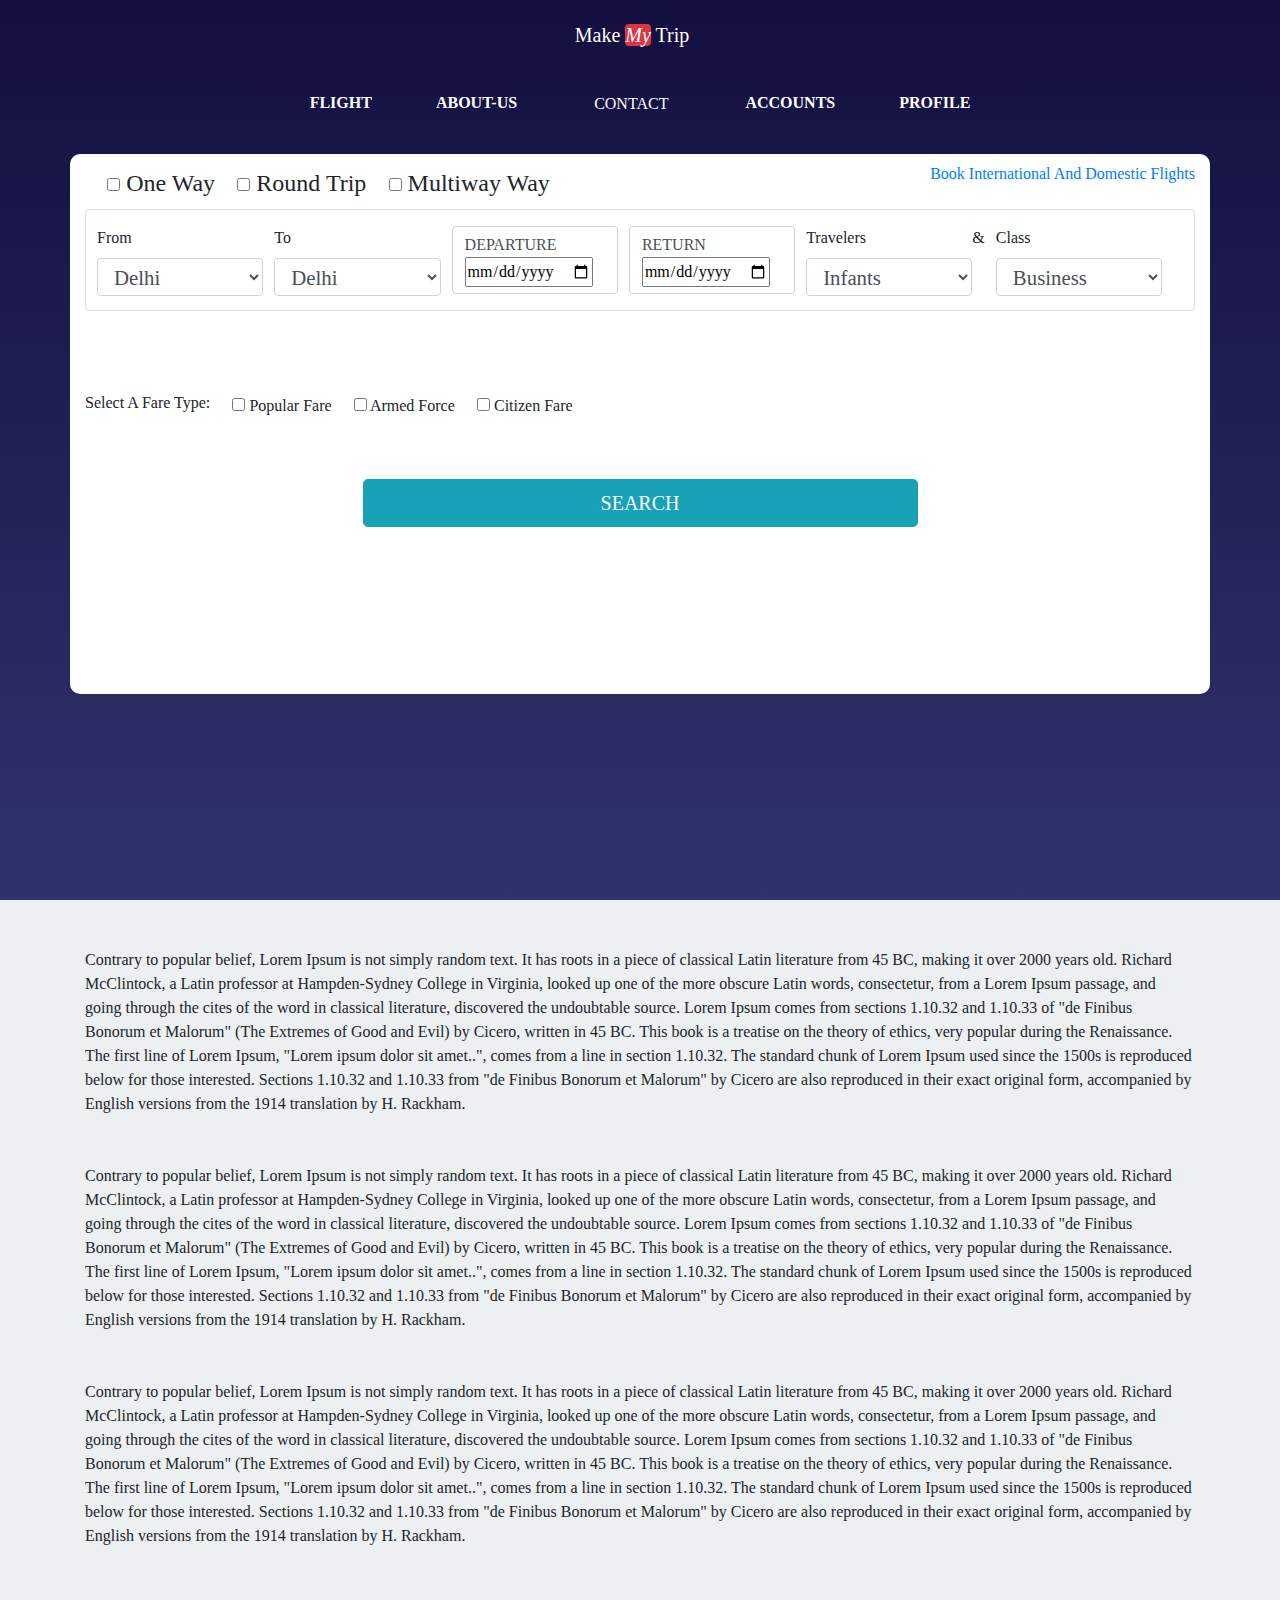
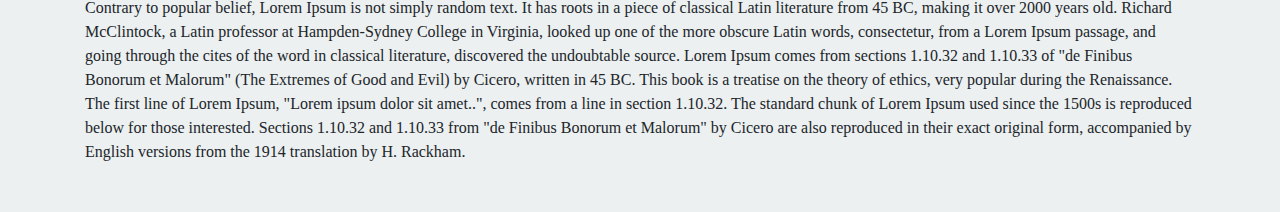
<file: index.html>
<!doctype html>
<html lang="en">

<head>
    <meta charset="utf-8">
    <meta name="viewport" content="width=device-width, initial-scale=1, shrink-to-fit=no">
    <link rel="stylesheet" href="https://cdn.jsdelivr.net/npm/bootstrap@4.0.0/dist/css/bootstrap.min.css">
    <link rel="stylesheet" href="https://cdnjs.cloudflare.com/ajax/libs/font-awesome/4.7.0/css/font-awesome.css">
    <link rel="stylesheet" href="style.css">
    <!-- jquery -->
    <script src="//cdnjs.cloudflare.com/ajax/libs/jquery/3.2.1/jquery.min.js"></script>

    <title>make my trip website</title>
</head>

<body>
    <div class="header">
        <nav id="navbar">
            <a href="index.html">
                <div class="logo navbar-brand">Make <span class="bg-danger font-italic rounded">My</span> Trip</div>
            </a>
            <ul id="menu">
                <li><a href="index.html">flight</a></li>
                <li><a href="about-us.html">about-us</a></li>
                <li><a href="#" class="btn" data-toggle="modal" data-target="#contact-us">contact</a></li>
                <li><a href="login.html">Accounts</a></li>
                <li><a href="profile.html">Profile</a></li>
            </ul>
        </nav>

        <!-- contact-us modal -->

        <div class="modal fade" id="contact-us" tabindex="-1" role="dialog" aria-labelledby="contactUsLabel"
            aria-hidden="true">
            <div class="modal-dialog" role="document">
                <div class="modal-content">
                    <div class="modal-header">
                        <h5 class="modal-title text-info">
                            For quick response send your inquiry through this form
                        </h5>
                        <button type="button" class="close" data-dismiss="modal" aria-label="Close">
                            <span aria-hidden="true">&times;</span>
                        </button>
                    </div>
                    <div class="modal-body text-capitalize">
                        <form>
                            <div class="form-group">
                                <label>Name</label>
                                <input type="text" class="form-control" placeholder="Enter your full name">
                            </div>
                            <div class="form-group">
                                <label>country</label>
                                <select class="form-control">
                                    <option value="">Bangladesh</option>
                                    <option value="">India</option>
                                    <option value="">pakistan</option>
                                </select>
                            </div>
                            <div class="form-group">
                                <label>phone</label>
                                <input type="text" class="form-control" placeholder="Enter your phone number">
                            </div>
                            <div class="form-group">
                                <label for="message-text">Message:</label>
                                <textarea class="form-control"></textarea>
                            </div>
                        </form>
                    </div>
                    <div class="modal-footer">
                        <button type="button" class="btn btn-danger" data-dismiss="modal"><i
                                class="fa fa-times"></i></button>
                        <button type="button" class="btn btn-success"><i class="fa fa-paper-plane"></i></button>
                    </div>
                </div>
            </div>
        </div>

        <form action="index-2.html">
            <div class="flight">
                <div class="container">
                    <!-- first part -->
                    <div class="way">
                        <div class="one-way">
                            <label for="c2">
                                <input type="checkbox">
                                One way
                            </label>
                        </div>
                        <div class="one-way">
                            <label for="c2">
                                <input type="checkbox">
                                round trip
                            </label>
                        </div>
                        <div class="one-way">
                            <label for="c3">
                                <input type="checkbox">
                                multiway way
                            </label>
                        </div>
                        <div class="ml-auto mt-2">
                            <a href="#">
                                <p>Book International and Domestic Flights</p>
                            </a>
                        </div>
                    </div>
                    <!-- second part -->
                    <div class="container-fluid border rounded">
                        <div class="row text-capitalize">
                            <div class="column mt-3 mb-2">
                                <label for="">From </label>
                                <select name="" id="" class="form-control text-capitalize"
                                    style="font-size:1.3rem;z-index: 1000;">
                                    <option value="">Delhi</option>
                                    <option value="">Delhi</option>
                                </select>
                            </div>
                            <div class="column mt-3 mb-2">
                                <label for="">to</label>
                                <select name="" id="" class="form-control text-capitalize" style="font-size:1.3rem;">
                                    <option value="">Delhi</option>
                                    <option value="">Delhi</option>
                                </select>
                            </div>
                            <div class="column mt-3 mb-2">
                                <label for="" class="form-control">DEPARTURE
                                    <input type="date">
                                </label>
                            </div>
                            <div class="column mt-3 mb-2">
                                <label for="" class="form-control"> RETURN <br>
                                    <input type="date">
                                </label>
                            </div>
                            <div class="column mt-3 mb-2 text-cEnter">
                                <label for="">Travelers</label>
                                <select name="" id="" class="form-control text-capitalize" style="font-size:1.3rem;">
                                    <option value="">infants</option>
                                    <option value="">child</option>
                                    <option value="">adult</option>
                                </select>
                            </div>
                            <div class="mt-3">
                                &
                            </div>
                            <div class="column mt-3 mb-2 text-cEnter">
                                <label for="">Class</label>
                                <select name="" id="" class="form-control text-capitalize" style="font-size:1.3rem;">
                                    <option value="">business</option>
                                    <option value="">economy</option>
                                </select>
                            </div>
                        </div>
                    </div>
                    <!-- part 3 -->
                    <br><br><br>
                    <div class="fare">
                        <p class="mt-2">Select A Fare Type:</p>
                        <div class="fare-type">
                            <label for="f2">
                                <input type="checkbox">
                                popular fare
                            </label>
                        </div>
                        <div class="fare-type">
                            <label for="f2">
                                <input type="checkbox">
                                armed force
                            </label>
                        </div>
                        <div class="fare-type">
                            <label for="f3">
                                <input type="checkbox">
                                citizen fare
                            </label>
                        </div>
                    </div>
                    <div class="d-flex justify-content-center mt-5">
                        <button type="submit" class="btn btn-info w-50 text-uppercase btn-lg">Search</button>
                    </div>
                </div>
            </div>
        </form>
    </div>

    <div class="container">
        <br><br>
        <article>
            Contrary to popular belief, Lorem Ipsum is not simply random text. It has roots in a piece of classical
            Latin
            literature from 45 BC, making it over 2000 years old. Richard McClintock, a Latin professor at
            Hampden-Sydney
            College in Virginia, looked up one of the more obscure Latin words, consectetur, from a Lorem Ipsum passage,
            and
            going through the cites of the word in classical literature, discovered the undoubtable source. Lorem Ipsum
            comes from sections 1.10.32 and 1.10.33 of "de Finibus Bonorum et Malorum" (The Extremes of Good and Evil)
            by
            Cicero, written in 45 BC. This book is a treatise on the theory of ethics, very popular during the
            Renaissance.
            The first line of Lorem Ipsum, "Lorem ipsum dolor sit amet..", comes from a line in section 1.10.32.

            The standard chunk of Lorem Ipsum used since the 1500s is reproduced below for those interested. Sections
            1.10.32 and 1.10.33 from "de Finibus Bonorum et Malorum" by Cicero are also reproduced in their exact
            original
            form, accompanied by English versions from the 1914 translation by H. Rackham.
        </article>
        <br><br>
        <article>
            Contrary to popular belief, Lorem Ipsum is not simply random text. It has roots in a piece of classical
            Latin
            literature from 45 BC, making it over 2000 years old. Richard McClintock, a Latin professor at
            Hampden-Sydney
            College in Virginia, looked up one of the more obscure Latin words, consectetur, from a Lorem Ipsum passage,
            and
            going through the cites of the word in classical literature, discovered the undoubtable source. Lorem Ipsum
            comes from sections 1.10.32 and 1.10.33 of "de Finibus Bonorum et Malorum" (The Extremes of Good and Evil)
            by
            Cicero, written in 45 BC. This book is a treatise on the theory of ethics, very popular during the
            Renaissance.
            The first line of Lorem Ipsum, "Lorem ipsum dolor sit amet..", comes from a line in section 1.10.32.

            The standard chunk of Lorem Ipsum used since the 1500s is reproduced below for those interested. Sections
            1.10.32 and 1.10.33 from "de Finibus Bonorum et Malorum" by Cicero are also reproduced in their exact
            original
            form, accompanied by English versions from the 1914 translation by H. Rackham.
        </article>
        <br><br>
        <article>
            Contrary to popular belief, Lorem Ipsum is not simply random text. It has roots in a piece of classical
            Latin
            literature from 45 BC, making it over 2000 years old. Richard McClintock, a Latin professor at
            Hampden-Sydney
            College in Virginia, looked up one of the more obscure Latin words, consectetur, from a Lorem Ipsum passage,
            and
            going through the cites of the word in classical literature, discovered the undoubtable source. Lorem Ipsum
            comes from sections 1.10.32 and 1.10.33 of "de Finibus Bonorum et Malorum" (The Extremes of Good and Evil)
            by
            Cicero, written in 45 BC. This book is a treatise on the theory of ethics, very popular during the
            Renaissance.
            The first line of Lorem Ipsum, "Lorem ipsum dolor sit amet..", comes from a line in section 1.10.32.

            The standard chunk of Lorem Ipsum used since the 1500s is reproduced below for those interested. Sections
            1.10.32 and 1.10.33 from "de Finibus Bonorum et Malorum" by Cicero are also reproduced in their exact
            original
            form, accompanied by English versions from the 1914 translation by H. Rackham.
        </article>
        <br><br>
        <article>
            Contrary to popular belief, Lorem Ipsum is not simply random text. It has roots in a piece of classical
            Latin
            literature from 45 BC, making it over 2000 years old. Richard McClintock, a Latin professor at
            Hampden-Sydney
            College in Virginia, looked up one of the more obscure Latin words, consectetur, from a Lorem Ipsum passage,
            and
            going through the cites of the word in classical literature, discovered the undoubtable source. Lorem Ipsum
            comes from sections 1.10.32 and 1.10.33 of "de Finibus Bonorum et Malorum" (The Extremes of Good and Evil)
            by
            Cicero, written in 45 BC. This book is a treatise on the theory of ethics, very popular during the
            Renaissance.
            The first line of Lorem Ipsum, "Lorem ipsum dolor sit amet..", comes from a line in section 1.10.32.

            The standard chunk of Lorem Ipsum used since the 1500s is reproduced below for those interested. Sections
            1.10.32 and 1.10.33 from "de Finibus Bonorum et Malorum" by Cicero are also reproduced in their exact
            original
            form, accompanied by English versions from the 1914 translation by H. Rackham.
        </article>
        <br><br>
    </div>


    <script src="main.js"></script>
    <!-- Optional JavaScript -->
    <!-- jQuery first, then Popper.js, then Bootstrap JS -->
    <script src="https://code.jquery.com/jquery-3.2.1.slim.min.js"
        integrity="sha384-KJ3o2DKtIkvYIK3UENzmM7KCkRr/rE9/Qpg6aAZGJwFDMVNA/GpGFF93hXpG5KkN"
        crossorigin="anonymous"></script>
    <script src="https://cdn.jsdelivr.net/npm/popper.js@1.12.9/dist/umd/popper.min.js"
        integrity="sha384-ApNbgh9B+Y1QKtv3Rn7W3mgPxhU9K/ScQsAP7hUibX39j7fakFPskvXusvfa0b4Q"
        crossorigin="anonymous"></script>
    <script src="https://cdn.jsdelivr.net/npm/bootstrap@4.0.0/dist/js/bootstrap.min.js"
        integrity="sha384-JZR6Spejh4U02d8jOt6vLEHfe/JQGiRRSQQxSfFWpi1MquVdAyjUar5+76PVCmYl"
        crossorigin="anonymous"></script>
</body>

</html>
</file>
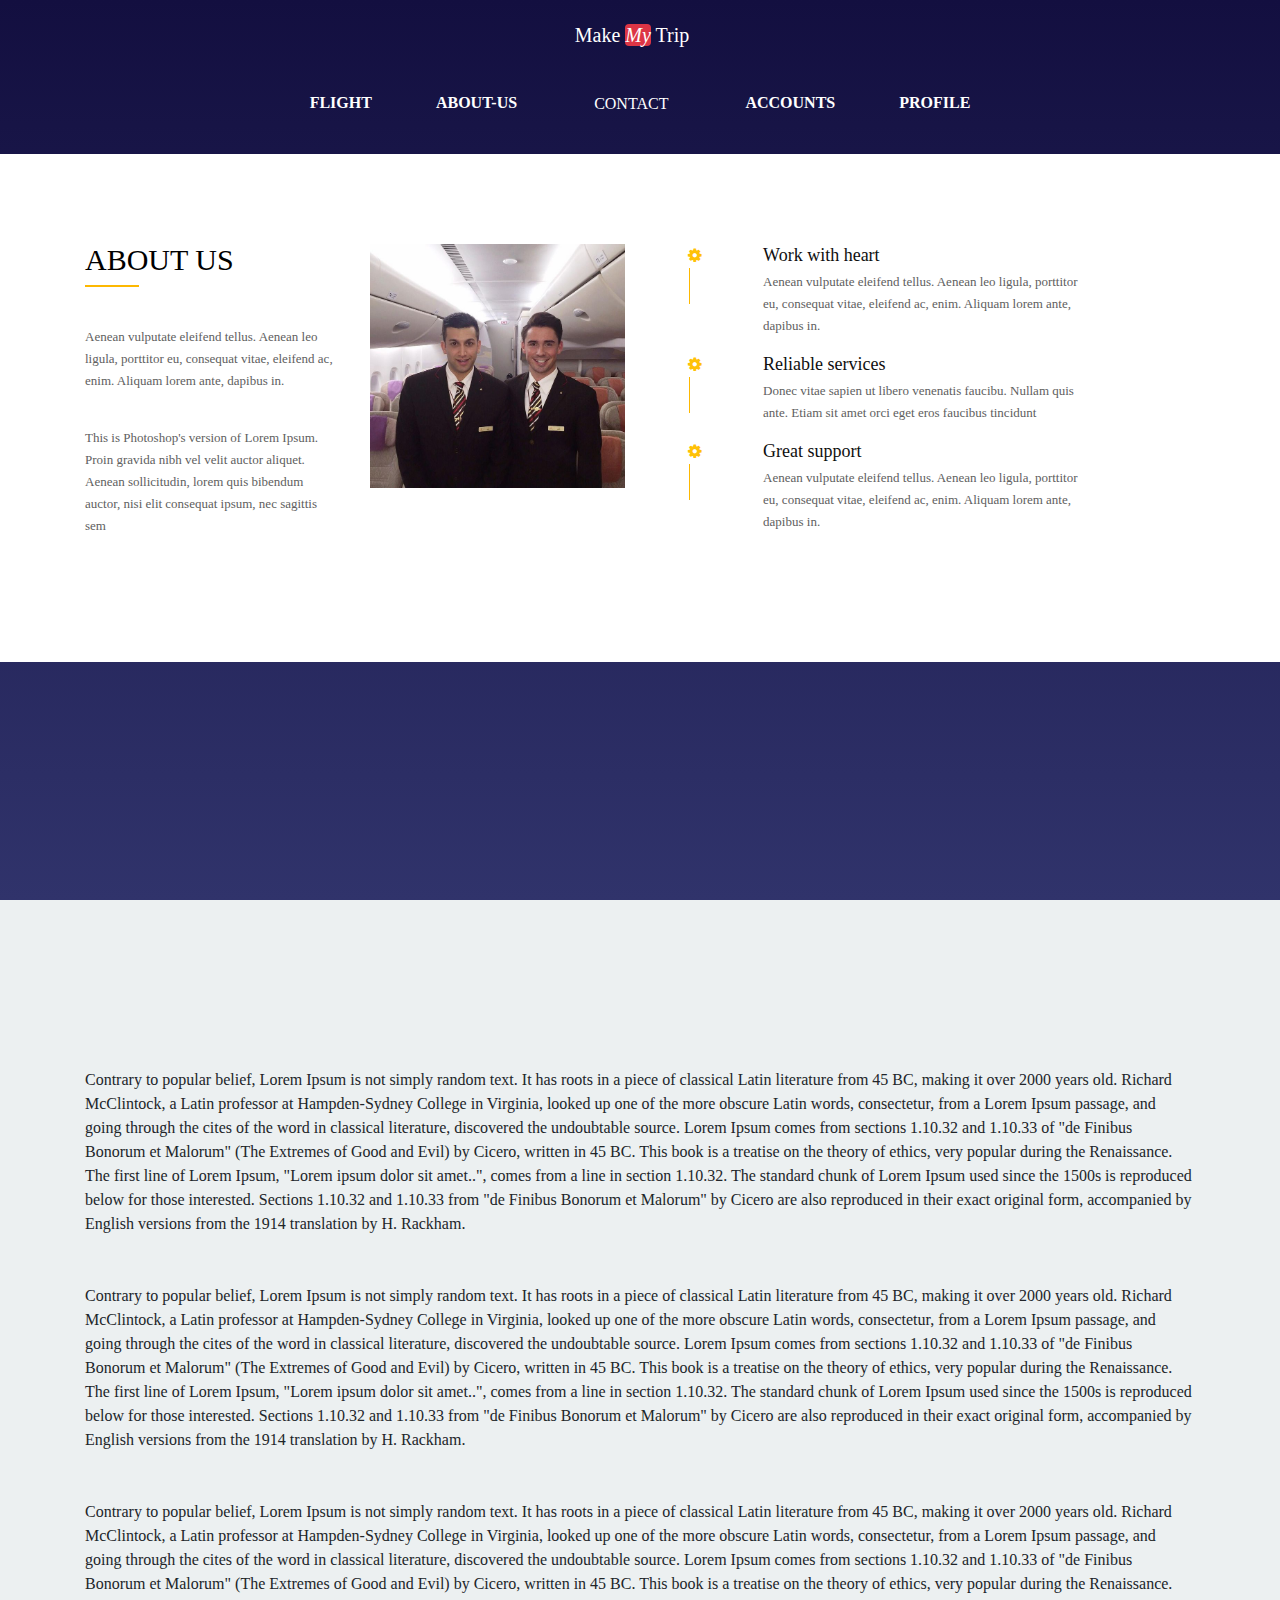
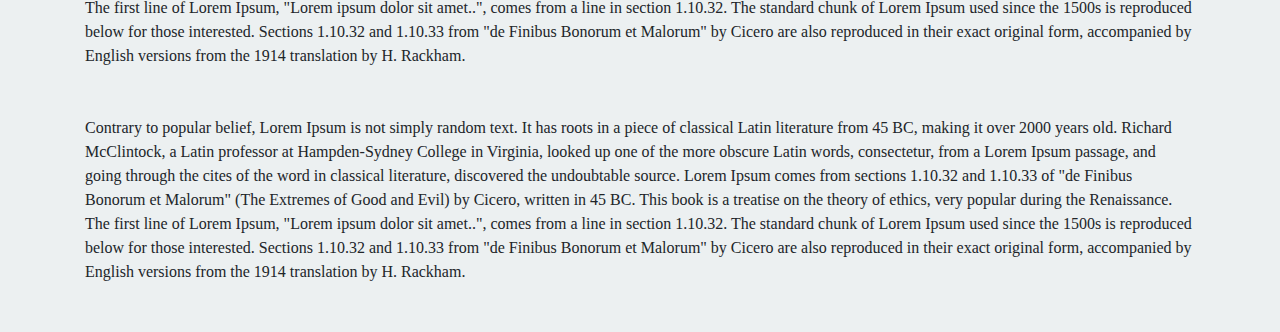
<file: about-us.html>
<!doctype html>
<html lang="en">

<head>
    <meta charset="utf-8">
    <meta name="viewport" content="width=device-width, initial-scale=1, shrink-to-fit=no">
    <link rel="stylesheet" href="https://cdn.jsdelivr.net/npm/bootstrap@4.0.0/dist/css/bootstrap.min.css">
    <link rel="stylesheet" href="https://cdnjs.cloudflare.com/ajax/libs/font-awesome/4.7.0/css/font-awesome.css">
    <link rel="stylesheet" href="style.css">
    <!-- jquery -->
    <script src="//cdnjs.cloudflare.com/ajax/libs/jquery/3.2.1/jquery.min.js"></script>
    <title>make my trip website</title>
</head>

<body>
    <div class="header">
        <nav id="navbar">
            <a href="index.html">
                <div class="logo navbar-brand">Make <span class="bg-danger font-italic rounded">My</span> Trip</div>
            </a>
            <ul id="menu">
                <li><a href="#">flight</a></li>
                <li><a href="about-us.html">about-us</a></li>
                <li><a href="#" class="btn" data-toggle="modal" data-target="#contact-us">contact</a></li>
                <li><a href="login.html">Accounts</a></li>
                <li><a href="profile.html">Profile</a></li>
            </ul>
        </nav>

        <div class="aboutus-section bg-white">
            <div class="container">
                <div class="row">
                    <div class="col-md-3 col-sm-6 col-xs-12">
                        <div class="aboutus">
                            <h2 class="aboutus-title">About Us</h2>
                            <p class="aboutus-text">Aenean vulputate eleifend tellus. Aenean leo ligula, porttitor eu,
                                consequat vitae, eleifend ac, enim. Aliquam lorem ante, dapibus in.</p>
                            <p class="aboutus-text">This is Photoshop's version of Lorem Ipsum. Proin gravida nibh vel
                                velit auctor aliquet. Aenean sollicitudin, lorem quis bibendum auctor, nisi elit
                                consequat ipsum, nec sagittis sem</p>
                        </div>
                    </div>
                    <div class="col-md-3 col-sm-6 col-xs-12">
                        <div class="aboutus-banner">
                            <img src="/images/about.jpg" class="img-fluid">
                        </div>
                    </div>
                    <div class="col-md-5 col-sm-6 col-xs-12">
                        <div class="feature">
                            <div class="feature-box">
                                <div class="clearfix">
                                    <div class="iconset text-center text-warning">
                                        <i class="fa fa-cog"></i>
                                    </div>
                                    <div class="feature-content">
                                        <h4>Work with heart</h4>
                                        <p>Aenean vulputate eleifend tellus. Aenean leo ligula, porttitor eu, consequat
                                            vitae, eleifend ac, enim. Aliquam lorem ante, dapibus in.</p>
                                    </div>
                                </div>
                            </div>
                            <div class="feature-box">
                                <div class="clearfix">
                                    <div class="iconset text-center text-warning">
                                        <i class="fa fa-cog"></i>
                                    </div>
                                    <div class="feature-content">
                                        <h4>Reliable services</h4>
                                        <p>Donec vitae sapien ut libero venenatis faucibu. Nullam quis ante. Etiam sit
                                            amet orci eget eros faucibus tincidunt</p>
                                    </div>
                                </div>
                            </div>
                            <div class="feature-box">
                                <div class="clearfix">
                                    <div class="iconset text-center text-warning">
                                        <i class="fa fa-cog"></i>
                                    </div>
                                    <div class="feature-content">
                                        <h4>Great support</h4>
                                        <p>Aenean vulputate eleifend tellus. Aenean leo ligula, porttitor eu, consequat
                                            vitae, eleifend ac, enim. Aliquam lorem ante, dapibus in.</p>
                                    </div>
                                </div>
                            </div>
                        </div>
                    </div>
                </div>
            </div>
        </div>
    </div>



    <br><br><br><br><br>
    <div class="container">
        <br><br>
        <article>
            Contrary to popular belief, Lorem Ipsum is not simply random text. It has roots in a piece of classical
            Latin
            literature from 45 BC, making it over 2000 years old. Richard McClintock, a Latin professor at
            Hampden-Sydney
            College in Virginia, looked up one of the more obscure Latin words, consectetur, from a Lorem Ipsum passage,
            and
            going through the cites of the word in classical literature, discovered the undoubtable source. Lorem Ipsum
            comes from sections 1.10.32 and 1.10.33 of "de Finibus Bonorum et Malorum" (The Extremes of Good and Evil)
            by
            Cicero, written in 45 BC. This book is a treatise on the theory of ethics, very popular during the
            Renaissance.
            The first line of Lorem Ipsum, "Lorem ipsum dolor sit amet..", comes from a line in section 1.10.32.

            The standard chunk of Lorem Ipsum used since the 1500s is reproduced below for those interested. Sections
            1.10.32 and 1.10.33 from "de Finibus Bonorum et Malorum" by Cicero are also reproduced in their exact
            original
            form, accompanied by English versions from the 1914 translation by H. Rackham.
        </article>
        <br><br>
        <article>
            Contrary to popular belief, Lorem Ipsum is not simply random text. It has roots in a piece of classical
            Latin
            literature from 45 BC, making it over 2000 years old. Richard McClintock, a Latin professor at
            Hampden-Sydney
            College in Virginia, looked up one of the more obscure Latin words, consectetur, from a Lorem Ipsum passage,
            and
            going through the cites of the word in classical literature, discovered the undoubtable source. Lorem Ipsum
            comes from sections 1.10.32 and 1.10.33 of "de Finibus Bonorum et Malorum" (The Extremes of Good and Evil)
            by
            Cicero, written in 45 BC. This book is a treatise on the theory of ethics, very popular during the
            Renaissance.
            The first line of Lorem Ipsum, "Lorem ipsum dolor sit amet..", comes from a line in section 1.10.32.

            The standard chunk of Lorem Ipsum used since the 1500s is reproduced below for those interested. Sections
            1.10.32 and 1.10.33 from "de Finibus Bonorum et Malorum" by Cicero are also reproduced in their exact
            original
            form, accompanied by English versions from the 1914 translation by H. Rackham.
        </article>
        <br><br>
        <article>
            Contrary to popular belief, Lorem Ipsum is not simply random text. It has roots in a piece of classical
            Latin
            literature from 45 BC, making it over 2000 years old. Richard McClintock, a Latin professor at
            Hampden-Sydney
            College in Virginia, looked up one of the more obscure Latin words, consectetur, from a Lorem Ipsum passage,
            and
            going through the cites of the word in classical literature, discovered the undoubtable source. Lorem Ipsum
            comes from sections 1.10.32 and 1.10.33 of "de Finibus Bonorum et Malorum" (The Extremes of Good and Evil)
            by
            Cicero, written in 45 BC. This book is a treatise on the theory of ethics, very popular during the
            Renaissance.
            The first line of Lorem Ipsum, "Lorem ipsum dolor sit amet..", comes from a line in section 1.10.32.

            The standard chunk of Lorem Ipsum used since the 1500s is reproduced below for those interested. Sections
            1.10.32 and 1.10.33 from "de Finibus Bonorum et Malorum" by Cicero are also reproduced in their exact
            original
            form, accompanied by English versions from the 1914 translation by H. Rackham.
        </article>
        <br><br>
        <article>
            Contrary to popular belief, Lorem Ipsum is not simply random text. It has roots in a piece of classical
            Latin
            literature from 45 BC, making it over 2000 years old. Richard McClintock, a Latin professor at
            Hampden-Sydney
            College in Virginia, looked up one of the more obscure Latin words, consectetur, from a Lorem Ipsum passage,
            and
            going through the cites of the word in classical literature, discovered the undoubtable source. Lorem Ipsum
            comes from sections 1.10.32 and 1.10.33 of "de Finibus Bonorum et Malorum" (The Extremes of Good and Evil)
            by
            Cicero, written in 45 BC. This book is a treatise on the theory of ethics, very popular during the
            Renaissance.
            The first line of Lorem Ipsum, "Lorem ipsum dolor sit amet..", comes from a line in section 1.10.32.

            The standard chunk of Lorem Ipsum used since the 1500s is reproduced below for those interested. Sections
            1.10.32 and 1.10.33 from "de Finibus Bonorum et Malorum" by Cicero are also reproduced in their exact
            original
            form, accompanied by English versions from the 1914 translation by H. Rackham.
        </article>
        <br><br>

        <script src="main.js"></script>
        <!-- Optional JavaScript -->
        <!-- jQuery first, then Popper.js, then Bootstrap JS -->
        <script src="https://code.jquery.com/jquery-3.2.1.slim.min.js"
            integrity="sha384-KJ3o2DKtIkvYIK3UENzmM7KCkRr/rE9/Qpg6aAZGJwFDMVNA/GpGFF93hXpG5KkN"
            crossorigin="anonymous"></script>
        <script src="https://cdn.jsdelivr.net/npm/popper.js@1.12.9/dist/umd/popper.min.js"
            integrity="sha384-ApNbgh9B+Y1QKtv3Rn7W3mgPxhU9K/ScQsAP7hUibX39j7fakFPskvXusvfa0b4Q"
            crossorigin="anonymous"></script>
        <script src="https://cdn.jsdelivr.net/npm/bootstrap@4.0.0/dist/js/bootstrap.min.js"
            integrity="sha384-JZR6Spejh4U02d8jOt6vLEHfe/JQGiRRSQQxSfFWpi1MquVdAyjUar5+76PVCmYl"
            crossorigin="anonymous"></script>
</body>

</html>
</file>
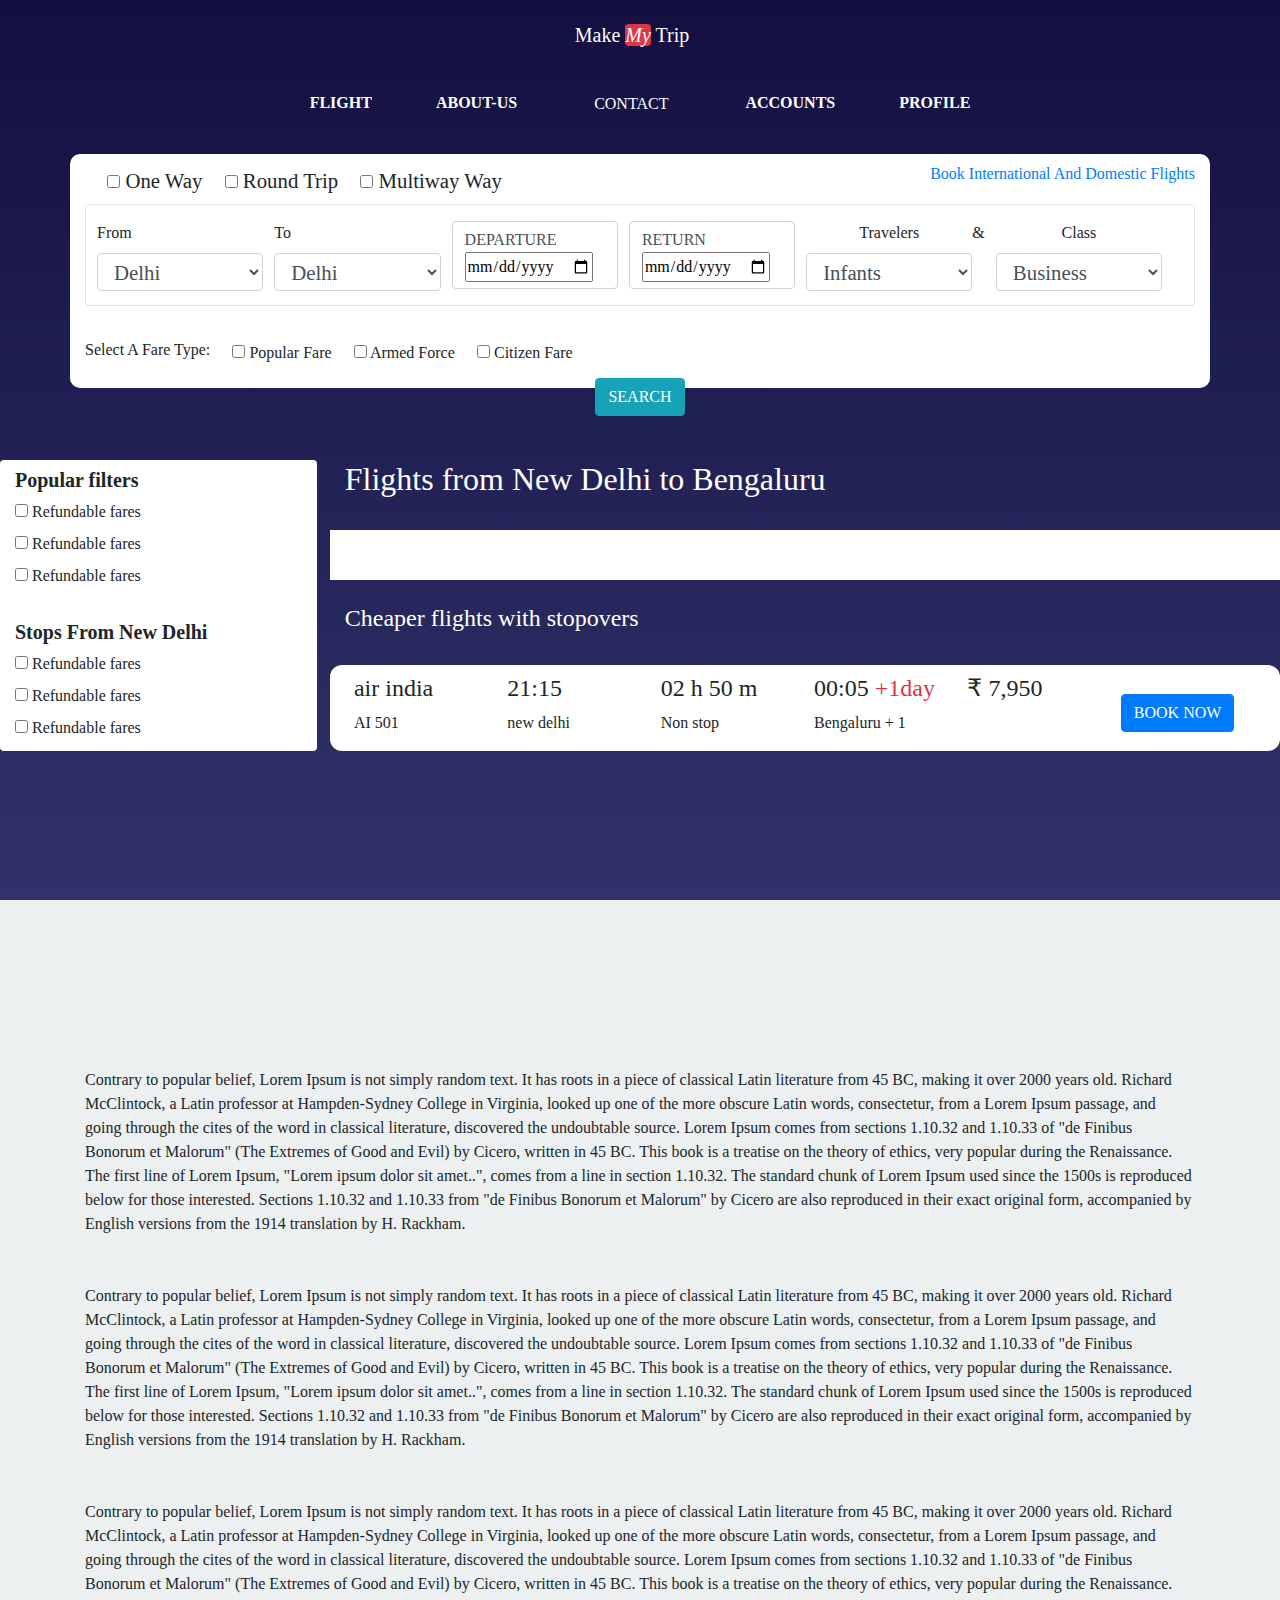
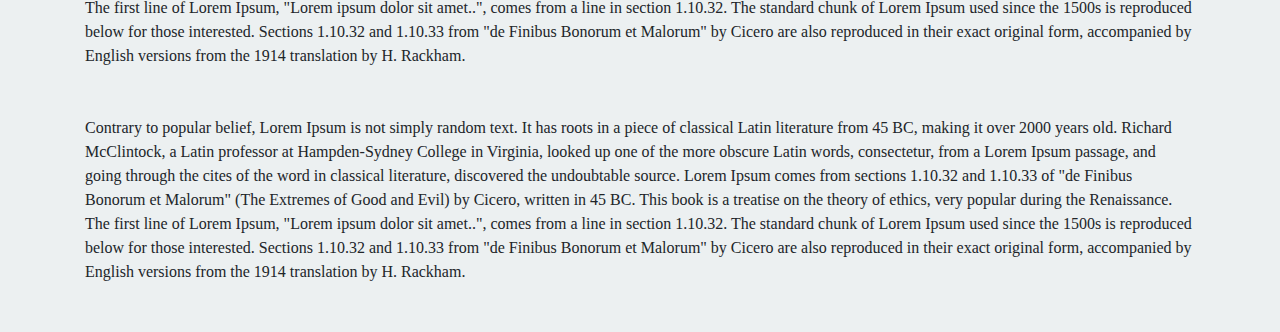
<file: index-2.html>
<!doctype html>
<html lang="en">

<head>
    <meta charset="utf-8">
    <meta name="viewport" content="width=device-width, initial-scale=1, shrink-to-fit=no">
    <link rel="stylesheet" href="https://cdn.jsdelivr.net/npm/bootstrap@4.0.0/dist/css/bootstrap.min.css">
    <link rel="stylesheet" href="https://cdnjs.cloudflare.com/ajax/libs/font-awesome/4.7.0/css/font-awesome.css">
    <link rel="stylesheet" href="style.css">
    <script src="//cdnjs.cloudflare.com/ajax/libs/jquery/3.2.1/jquery.min.js"></script>
    <title>make my trip website</title>
</head>

<body>
    <div class="header">
        <nav id="navbar">
            <a href="index.html">
                <div class="logo navbar-brand">Make <span class="bg-danger font-italic rounded">My</span> Trip</div>
            </a>

            <ul id="menu">
                <li><a href="index.html">flight</a></li>
                <li><a href="about-us.html">about-us</a></li>
                <li><a href="#" class="btn" data-toggle="modal" data-target="#contact-us">contact</a></li>
                <li><a href="login.html">Accounts</a></li>
                <li><a href="profile.html">Profile</a></li>
            </ul>
        </nav>
        <div class="flight-2">
            <div class="container">
                <!-- first part -->
                <div class="way">
                    <div class="one-way">
                        <label for="c2">
                            <input type="checkbox">
                            One way
                        </label>
                    </div>
                    <div class="one-way">
                        <label for="c2">
                            <input type="checkbox">
                            round trip
                        </label>
                    </div>
                    <div class="one-way">
                        <label for="c3">
                            <input type="checkbox">
                            multiway way
                        </label>
                    </div>
                    <div class="ml-auto mt-2">
                        <a href="#">
                            <p>Book International and Domestic Flights</p>
                        </a>
                    </div>
                </div>
                <!-- second part -->
                <div class="container-fluid border rounded">
                    <div class="row text-capitalize">
                        <div class="column mt-3 mb-2">
                            <label for="">From </label>
                            <select name="" id="" class="form-control text-capitalize"
                                style="font-size:1.3rem;z-index: 1000;">
                                <option value="">Delhi</option>
                                <option value="">Delhi</option>
                            </select>
                        </div>
                        <div class="column mt-3 mb-2">
                            <label for="">to</label>
                            <select name="" id="" class="form-control text-capitalize" style="font-size:1.3rem;">
                                <option value="">Delhi</option>
                                <option value="">Delhi</option>
                            </select>
                        </div>
                        <div class="column mt-3 mb-2">
                            <label for="" class="form-control">DEPARTURE
                                <input type="date">
                            </label>
                        </div>
                        <div class="column mt-3 mb-2">
                            <label for="" class="form-control"> RETURN <br>
                                <input type="date">
                            </label>
                        </div>
                        <div class="column mt-3 mb-2 text-center">
                            <label for="">Travelers</label>
                            <select name="" id="" class="form-control text-capitalize" style="font-size:1.3rem;">
                                <option value="">infants</option>
                                <option value="">child</option>
                                <option value="">adult</option>
                            </select>
                        </div>
                        <div class="mt-3">
                            &
                        </div>
                        <div class="column mt-3 mb-2 text-center">
                            <label for="">Class</label>
                            <select name="" id="" class="form-control text-capitalize" style="font-size:1.3rem;">
                                <option value="">business</option>
                                <option value="">economy</option>
                            </select>
                        </div>
                    </div>
                </div>
                <!-- part 3 -->
                <br>
                <div class="fare">
                    <p class="mt-2">Select A Fare Type:</p>
                    <div class="fare-type">
                        <label for="f2">
                            <input type="checkbox">
                            popular fare
                        </label>
                    </div>
                    <div class="fare-type">
                        <label for="f2">
                            <input type="checkbox">
                            armed force
                        </label>
                    </div>
                    <div class="fare-type">
                        <label for="f3">
                            <input type="checkbox">
                            citizen fare
                        </label>
                    </div>
                </div>
                <div class="d-flex justify-content-center">
                    <button type="submit" class="btn btn-info text-uppercase">Search</button>
                </div>
            </div>
        </div><br><br>
        <!-- filter -->
        <div class="d-flex mt-4">
            <div class="container w-25 rounded" style="background:#ffffff;">
                <div class="row">
                    <div class="col-12">
                        <h5 class="mt-2 font-weight-bold">Popular filters</h5>
                        <div class="filter-result">
                            <label for="">
                                <input type="checkbox">
                                Refundable fares
                            </label>
                        </div>
                        <div class="filter-result">
                            <label for="">
                                <input type="checkbox">
                                Refundable fares
                            </label>
                        </div>
                        <div class="filter-result">
                            <label for="">
                                <input type="checkbox">
                                Refundable fares
                            </label>
                        </div>
                    </div>
                    <div class="col-12 mt-3">
                        <h5 class="mt-2 font-weight-bold">Stops From New Delhi</h5>
                        <div class="filter-result">
                            <label for="">
                                <input type="checkbox">
                                Refundable fares
                            </label>
                        </div>
                        <div class="filter-result">
                            <label for="">
                                <input type="checkbox">
                                Refundable fares
                            </label>
                        </div>
                        <div class="filter-result">
                            <label for="">
                                <input type="checkbox">
                                Refundable fares
                            </label>
                        </div>
                    </div>
                </div>
            </div>
            <div class="container w-75" style="margin-left:1%;">
                <h2 class="text-white">Flights from New Delhi to Bengaluru</h2>
                <br>
                <div class="row">
                    <div class="notice col-12">
                        <p id="movingNotice">
                            For safe and hassle-free travel both within India and internationally, we urge you to go
                            through the detailed travel guidelines specific to your destination including visa
                            eligibility, entry requirements, and quarantine/testing rules. Please also note that
                            different airlines may have different visa and eligibility requirements for travellers. Do
                            go through these carefully before planning your travel. Non-compliance of rules may lead to
                            denial of boarding.
                        </p>
                    </div>
                </div>
                <br>
                <h4 class="text-white">Cheaper flights with stopovers</h4> <br>
                <div class="row">
                    <div class="col-12 d-flex" style="background:#ffffff;border-radius: 12px;">
                        <div style="width:18%;margin-left: 1%;margin-top: 1%;">
                            <h4>air india</h4>
                            <p>AI 501</p>
                        </div>
                        <div style="width:18%;margin-left: 1%;margin-top: 1%;">
                            <h4>21:15</h4>
                            <p>new delhi</p>
                        </div>
                        <div style="width:18%;margin-left: 1%;margin-top: 1%;">
                            <h4>02 h 50 m</h4>
                            <p>Non stop</p>
                        </div>
                        <div style="width:18%;margin-left: 1%;margin-top: 1%;">
                            <h4>00:05 <span class="text-danger">+1day</span></h4>
                            <p>
                                Bengaluru
                                + 1
                            </p>
                        </div>
                        <div style="width:18%;margin-left: 1%;margin-top: 1%;">
                            <h4> ₹ 7,950</h4>
                        </div>
                        <div style="width:18%;margin-left: 1%;margin-top: 1%;" class="d-flex align-items-center">
                            <button class="btn btn-primary text-uppercase">Book Now</button>
                        </div>
                    </div>
                </div>
            </div>
        </div>
    </div>
    <br><br><br><br><br>
    <div class="container">
        <br><br>
        <article>
            Contrary to popular belief, Lorem Ipsum is not simply random text. It has roots in a piece of classical
            Latin
            literature from 45 BC, making it over 2000 years old. Richard McClintock, a Latin professor at
            Hampden-Sydney
            College in Virginia, looked up one of the more obscure Latin words, consectetur, from a Lorem Ipsum passage,
            and
            going through the cites of the word in classical literature, discovered the undoubtable source. Lorem Ipsum
            comes from sections 1.10.32 and 1.10.33 of "de Finibus Bonorum et Malorum" (The Extremes of Good and Evil)
            by
            Cicero, written in 45 BC. This book is a treatise on the theory of ethics, very popular during the
            Renaissance.
            The first line of Lorem Ipsum, "Lorem ipsum dolor sit amet..", comes from a line in section 1.10.32.

            The standard chunk of Lorem Ipsum used since the 1500s is reproduced below for those interested. Sections
            1.10.32 and 1.10.33 from "de Finibus Bonorum et Malorum" by Cicero are also reproduced in their exact
            original
            form, accompanied by English versions from the 1914 translation by H. Rackham.
        </article>
        <br><br>
        <article>
            Contrary to popular belief, Lorem Ipsum is not simply random text. It has roots in a piece of classical
            Latin
            literature from 45 BC, making it over 2000 years old. Richard McClintock, a Latin professor at
            Hampden-Sydney
            College in Virginia, looked up one of the more obscure Latin words, consectetur, from a Lorem Ipsum passage,
            and
            going through the cites of the word in classical literature, discovered the undoubtable source. Lorem Ipsum
            comes from sections 1.10.32 and 1.10.33 of "de Finibus Bonorum et Malorum" (The Extremes of Good and Evil)
            by
            Cicero, written in 45 BC. This book is a treatise on the theory of ethics, very popular during the
            Renaissance.
            The first line of Lorem Ipsum, "Lorem ipsum dolor sit amet..", comes from a line in section 1.10.32.

            The standard chunk of Lorem Ipsum used since the 1500s is reproduced below for those interested. Sections
            1.10.32 and 1.10.33 from "de Finibus Bonorum et Malorum" by Cicero are also reproduced in their exact
            original
            form, accompanied by English versions from the 1914 translation by H. Rackham.
        </article>
        <br><br>
        <article>
            Contrary to popular belief, Lorem Ipsum is not simply random text. It has roots in a piece of classical
            Latin
            literature from 45 BC, making it over 2000 years old. Richard McClintock, a Latin professor at
            Hampden-Sydney
            College in Virginia, looked up one of the more obscure Latin words, consectetur, from a Lorem Ipsum passage,
            and
            going through the cites of the word in classical literature, discovered the undoubtable source. Lorem Ipsum
            comes from sections 1.10.32 and 1.10.33 of "de Finibus Bonorum et Malorum" (The Extremes of Good and Evil)
            by
            Cicero, written in 45 BC. This book is a treatise on the theory of ethics, very popular during the
            Renaissance.
            The first line of Lorem Ipsum, "Lorem ipsum dolor sit amet..", comes from a line in section 1.10.32.

            The standard chunk of Lorem Ipsum used since the 1500s is reproduced below for those interested. Sections
            1.10.32 and 1.10.33 from "de Finibus Bonorum et Malorum" by Cicero are also reproduced in their exact
            original
            form, accompanied by English versions from the 1914 translation by H. Rackham.
        </article>
        <br><br>
        <article>
            Contrary to popular belief, Lorem Ipsum is not simply random text. It has roots in a piece of classical
            Latin
            literature from 45 BC, making it over 2000 years old. Richard McClintock, a Latin professor at
            Hampden-Sydney
            College in Virginia, looked up one of the more obscure Latin words, consectetur, from a Lorem Ipsum passage,
            and
            going through the cites of the word in classical literature, discovered the undoubtable source. Lorem Ipsum
            comes from sections 1.10.32 and 1.10.33 of "de Finibus Bonorum et Malorum" (The Extremes of Good and Evil)
            by
            Cicero, written in 45 BC. This book is a treatise on the theory of ethics, very popular during the
            Renaissance.
            The first line of Lorem Ipsum, "Lorem ipsum dolor sit amet..", comes from a line in section 1.10.32.

            The standard chunk of Lorem Ipsum used since the 1500s is reproduced below for those interested. Sections
            1.10.32 and 1.10.33 from "de Finibus Bonorum et Malorum" by Cicero are also reproduced in their exact
            original
            form, accompanied by English versions from the 1914 translation by H. Rackham.
        </article>
        <br><br>
    </div>




    <script src="main.js"></script>
    <!-- Optional JavaScript -->
    <!-- jQuery first, then Popper.js, then Bootstrap JS -->
    <script src="https://code.jquery.com/jquery-3.2.1.slim.min.js"
        integrity="sha384-KJ3o2DKtIkvYIK3UENzmM7KCkRr/rE9/Qpg6aAZGJwFDMVNA/GpGFF93hXpG5KkN"
        crossorigin="anonymous"></script>
    <script src="https://cdn.jsdelivr.net/npm/popper.js@1.12.9/dist/umd/popper.min.js"
        integrity="sha384-ApNbgh9B+Y1QKtv3Rn7W3mgPxhU9K/ScQsAP7hUibX39j7fakFPskvXusvfa0b4Q"
        crossorigin="anonymous"></script>
    <script src="https://cdn.jsdelivr.net/npm/bootstrap@4.0.0/dist/js/bootstrap.min.js"
        integrity="sha384-JZR6Spejh4U02d8jOt6vLEHfe/JQGiRRSQQxSfFWpi1MquVdAyjUar5+76PVCmYl"
        crossorigin="anonymous"></script>
</body>

</html>
</file>
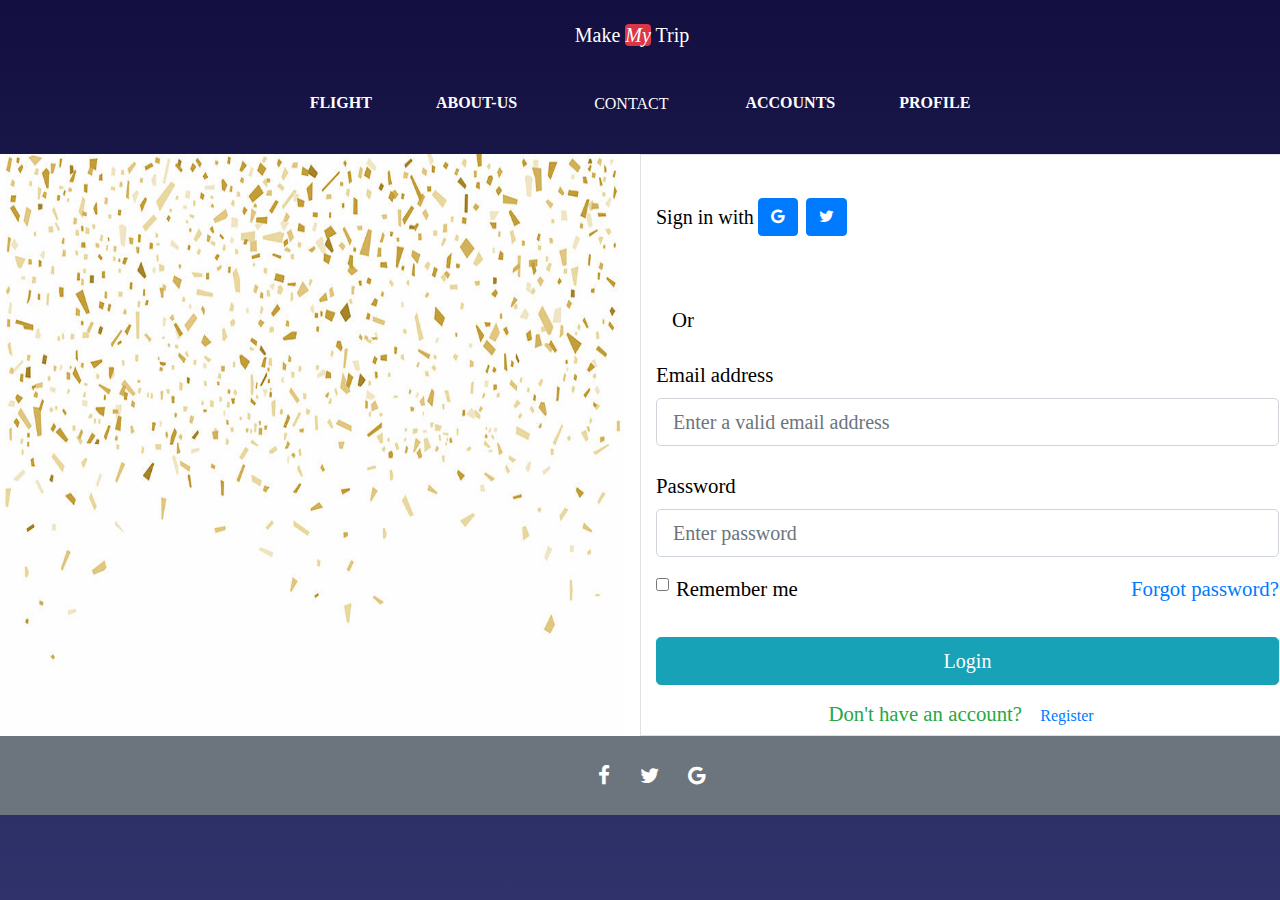
<file: login.html>
<!doctype html>
<html lang="en">

<head>
    <meta charset="utf-8">
    <meta name="viewport" content="width=device-width, initial-scale=1, shrink-to-fit=no">
    <link rel="stylesheet" href="https://cdn.jsdelivr.net/npm/bootstrap@4.0.0/dist/css/bootstrap.min.css">
    <link rel="stylesheet" href="https://cdnjs.cloudflare.com/ajax/libs/font-awesome/4.7.0/css/font-awesome.css">
    <link rel="stylesheet" href="style.css">
    <!-- jquery -->
    <script src="//cdnjs.cloudflare.com/ajax/libs/jquery/3.2.1/jquery.min.js"></script>

    <title>make my trip website</title>
</head>

<body>
    <div class="header">
        <nav id="navbar">
            <a href="index.html">
                <div class="logo navbar-brand">Make <span class="bg-danger font-italic rounded">My</span> Trip </div>
            </a>
            <ul id="menu">
                <li><a href="index.html">flight</a></li>
                <li><a href="about-us.html">about-us</a></li>
                <li><a href="#" class="btn" data-toggle="modal" data-target="#contact-us">contact</a></li>
                <li><a href="login.html">Accounts</a></li>
                <li><a href="profile.html">Profile</a></li>
            </ul>
        </nav>
        <section class="login_form vh-100">
            <div class="">
                <div class="row">
                    <div class="col-6"><img src="images/login.jpg" class="img-fluid h-100 w-100"></div>
                    <div class="col-6 border ">
                        <form>
                            <div class="sign_in_with justify-content-lg-start">
                                <br><br><br><br>
                                <p class="lead fw-normal mb-0 me-3">Sign in with</p>
                                <button type="button" class="btn btn-primary btn-floating mx-1">
                                    <i class="fa fa-google"></i>
                                </button>

                                <button type="button" class="btn btn-primary btn-floating mx-1">
                                    <i class="fa fa-twitter"></i>
                                </button>
                            </div>

                            <div class="divider d-flex align-items-center my-4">
                                <p class="text-center fw-bold mx-3 mb-0">Or</p>
                            </div>

                            <!-- Email input -->
                            <div class="form-outline mb-4">
                                <label class="form-label" for="form3Example3">Email address</label>
                                <input type="email" id="form3Example3" class="form-control form-control-lg"
                                    placeholder="Enter a valid email address" />
                            </div>

                            <!-- Password input -->
                            <div class="form-outline mb-3">
                                <label class="form-label" for="form3Example4">Password</label>
                                <input type="password" id="form3Example4" class="form-control form-control-lg"
                                    placeholder="Enter password" />
                            </div>

                            <div class="d-flex justify-content-between align-items-center">
                                <!-- Checkbox -->
                                <div class="form-check mb-0">
                                    <input class="form-check-input me-2" type="checkbox" value="" id="form2Example3" />
                                    <label class="form-check-label" for="form2Example3">
                                        Remember me
                                    </label>
                                </div>
                                <a href="#" class="text-body">Forgot password?</a>
                            </div>

                            <div class="text-center text-lg-start mt-4 pt-2">
                                <button type="button" class="btn btn-info btn-lg w-100"
                                    style="padding-left: 2.5rem; padding-right: 2.5rem;">Login</button>
                                <p class="text-success mt-2 pt-1 mb-0">
                                    Don't have an account?
                                    <a href="register.html" class="btn">Register</a>
                                </p>
                            </div>

                        </form>
                    </div>
                </div>
            </div>
            <div class="d-flex flex-column text-center justify-content-between py-4 px-4 px-xl-5 bg-secondary">
                <!-- Right -->
                <div>
                    <a href="#!" class="text-white ml-4">
                        <i class="fa fa-facebook"></i>
                    </a>
                    <a href="#!" class="text-white ml-4">
                        <i class="fa fa-twitter"></i>
                    </a>
                    <a href="#!" class="text-white ml-4">
                        <i class="fa fa-google"></i>
                    </a>
                </div>
                <!-- Right -->
            </div>
        </section>

        <script src="main.js"></script>
        <!-- Optional JavaScript -->
        <!-- jQuery first, then Popper.js, then Bootstrap JS -->
        <script src="https://code.jquery.com/jquery-3.2.1.slim.min.js"
            integrity="sha384-KJ3o2DKtIkvYIK3UENzmM7KCkRr/rE9/Qpg6aAZGJwFDMVNA/GpGFF93hXpG5KkN"
            crossorigin="anonymous"></script>
        <script src="https://cdn.jsdelivr.net/npm/popper.js@1.12.9/dist/umd/popper.min.js"
            integrity="sha384-ApNbgh9B+Y1QKtv3Rn7W3mgPxhU9K/ScQsAP7hUibX39j7fakFPskvXusvfa0b4Q"
            crossorigin="anonymous"></script>
        <script src="https://cdn.jsdelivr.net/npm/bootstrap@4.0.0/dist/js/bootstrap.min.js"
            integrity="sha384-JZR6Spejh4U02d8jOt6vLEHfe/JQGiRRSQQxSfFWpi1MquVdAyjUar5+76PVCmYl"
            crossorigin="anonymous"></script>
</body>

</html>
</file>
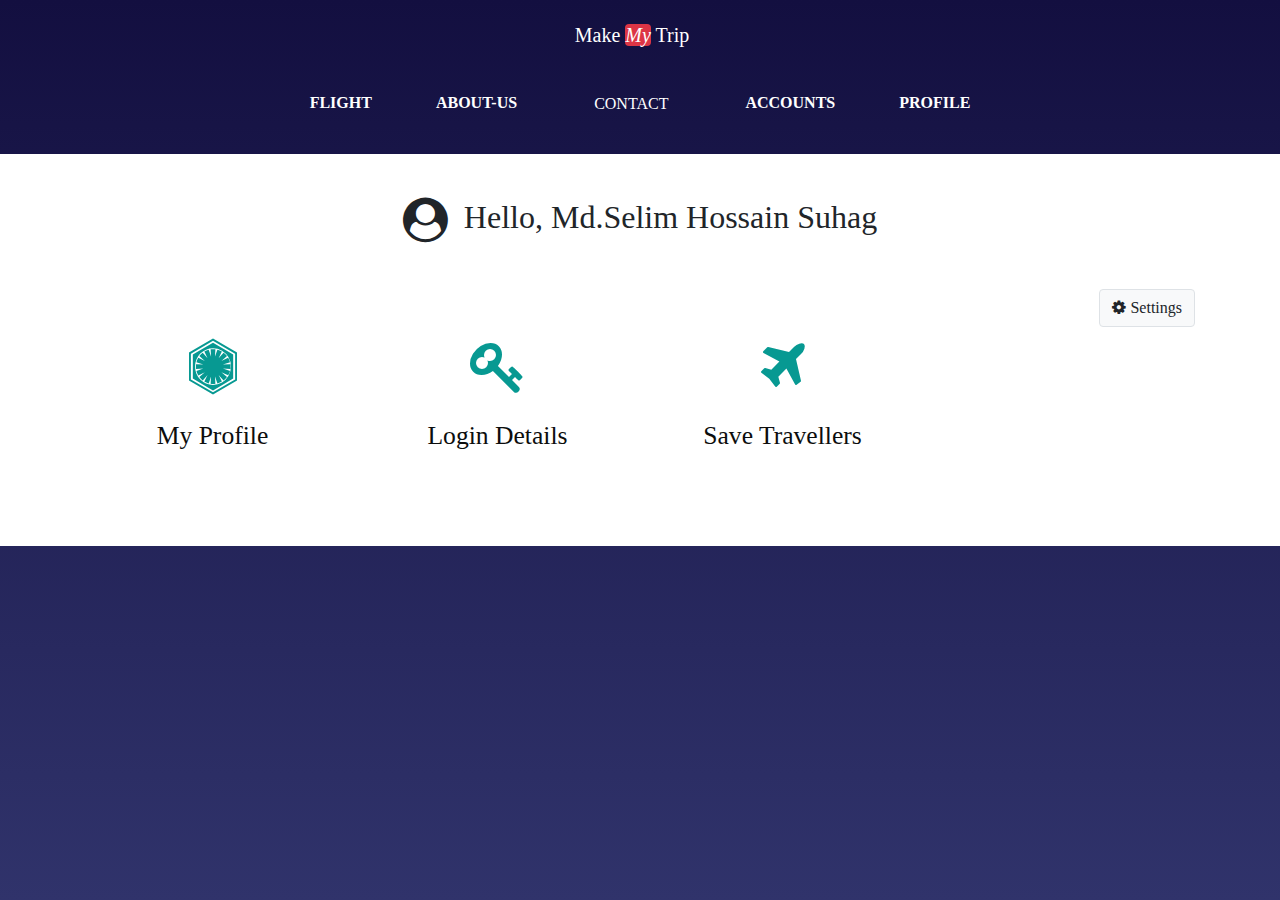
<file: profile.html>
<!doctype html>
<html lang="en">

<head>
    <meta charset="utf-8">
    <meta name="viewport" content="width=device-width, initial-scale=1, shrink-to-fit=no">
    <link rel="stylesheet" href="https://cdn.jsdelivr.net/npm/bootstrap@4.0.0/dist/css/bootstrap.min.css">
    <link rel="stylesheet" href="https://cdnjs.cloudflare.com/ajax/libs/font-awesome/4.7.0/css/font-awesome.css">
    <link rel="stylesheet" href="style.css">
    <!-- jquery -->
    <script src="//cdnjs.cloudflare.com/ajax/libs/jquery/3.2.1/jquery.min.js"></script>

    <title>make my trip website</title>
</head>

<body>
    <div class="header">
        <nav id="navbar">
            <a href="index.html">
                <div class="logo navbar-brand">Make <span class="bg-danger font-italic rounded">My</span> Trip </div>
            </a>
            <ul id="menu">
                <li><a href="index.html">flight</a></li>
                <li><a href="about-us.html">about-us</a></li>
                <li><a href="#" class="btn" data-toggle="modal" data-target="#contact-us">contact</a></li>
                <li><a href="login.html">Accounts</a></li>
                <li><a href="profile.html">Profile</a></li>
            </ul>
        </nav>


        <section class="user-profile bg-white">
            <div class="container">
                <div class="row">
                    <div class="col-12">
                        <div class="profile-header">
                            <i class="fa fa-user-circle" style="font-size:2.8rem;"></i>
                            <h2 class="text-capitalize"> &nbsp; hello, md.selim hossain suhag</h2>
                        </div>
                        <div class="profile-settings">
                            <div class="dropdown d-flex justify-content-end">
                                <button type="button" class="btn btn-light border" data-toggle="dropdown">
                                    <i class="fa fa-cog" aria-hidden="true"> Settings</i>
                                </button>
                                <div class="dropdown-menu">
                                    <a class="dropdown-item" href="login.html" class="btn btn-secondary">
                                        <i class="fa fa-pencil"> edit</i>
                                    </a>
                                    <a class="dropdown-item" href="#" class="btn btn-danger ml-2">
                                        <i class="fa fa-sign-out" aria-hidden="true"> logout</i>
                                    </a>
                                </div>
                            </div>
                        </div>
                    </div>
                </div>
            </div>
            <!-- card -->
            <div class="profile-card">
                <div class="container">
                    <div class="row">
                        <div class="col-lg-3 mt-2">
                            <div class="profile_card">
                                <a href="register.html">
                                    <div class="profile_card_img">
                                        <i class="fa fa-first-order" aria-hidden="true"></i>
                                    </div>
                                    <div class="profile_card_details">
                                        <p>my profile</p>
                                    </div>
                                </a>
                            </div>
                        </div>
                        <div class="col-lg-3 mt-2">
                            <div class="profile_card">
                                <a href="#">
                                    <div class="profile_card_img">
                                        <i class="fa fa-key" aria-hidden="true"></i>
                                    </div>
                                    <div class="profile_card_details">
                                        <p>login details</p>
                                    </div>
                                </a>
                            </div>
                        </div>
                        <div class="col-lg-3 mt-2">
                            <div class="profile_card">
                                <a href="" data-toggle="modal" data-target="#save-traveller">
                                    <div class="profile_card_img">
                                        <i class="fa fa-plane" aria-hidden="true"></i>
                                    </div>
                                    <div class="profile_card_details">
                                        <p>save travellers</p>
                                    </div>
                                </a>
                            </div>
                        </div>
                    </div>
                </div>
            </div>

            <div class="modal fade" id="save-traveller" tabindex="-1" role="dialog"
                aria-labelledby="saveTravellerModalLabel" aria-hidden="true">
                <div class="modal-dialog" role="document">
                    <div class="modal-content">
                        <div class="modal-header">
                            <h5 class="modal-title" id="exampleModalLabel">New message</h5>
                            <button type="button" class="close" data-dismiss="modal" aria-label="Close">
                                <span aria-hidden="true">&times;</span>
                            </button>
                        </div>
                        <div class="modal-body">
                            <form>
                                <div class="form-row">
                                    <div class="form-group col-md-6">
                                        <label for="inputEmail4">Email</label>
                                        <input type="email" class="form-control" id="inputEmail4" placeholder="Email">
                                    </div>
                                    <div class="form-group col-md-6">
                                        <label for="inputPassword4">Password</label>
                                        <input type="password" class="form-control" id="inputPassword4"
                                            placeholder="Password">
                                    </div>
                                </div>
                                <div class="form-group">
                                    <label for="inputAddress">Address</label>
                                    <input type="text" class="form-control" id="inputAddress"
                                        placeholder="1234 Main St">
                                </div>
                                <div class="form-group">
                                    <label for="inputAddress2">Address 2</label>
                                    <input type="text" class="form-control" id="inputAddress2"
                                        placeholder="Apartment, studio, or floor">
                                </div>
                                <div class="form-row">
                                    <div class="form-group col-md-6">
                                        <label for="inputCity">City</label>
                                        <input type="text" class="form-control" id="inputCity">
                                    </div>
                                    <div class="form-group col-md-4">
                                        <label for="inputState">State</label>
                                        <select id="inputState" class="form-control">
                                            <option selected>Choose...</option>
                                            <option>...</option>
                                        </select>
                                    </div>
                                    <div class="form-group col-md-2">
                                        <label for="inputZip">Zip</label>
                                        <input type="text" class="form-control" id="inputZip">
                                    </div>
                                </div>
                            </form>
                        </div>
                        <div class="modal-footer">
                            <button type="button" class="btn btn-secondary" data-dismiss="modal">Close</button>
                            <button type="button" class="btn btn-primary">Save</button>
                        </div>
                    </div>
                </div>
            </div>
            <br><br><br>
        </section>

        <script src="main.js"></script>
        <!-- Optional JavaScript -->
        <!-- jQuery first, then Popper.js, then Bootstrap JS -->
        <script src="https://code.jquery.com/jquery-3.2.1.slim.min.js"
            integrity="sha384-KJ3o2DKtIkvYIK3UENzmM7KCkRr/rE9/Qpg6aAZGJwFDMVNA/GpGFF93hXpG5KkN"
            crossorigin="anonymous"></script>
        <script src="https://cdn.jsdelivr.net/npm/popper.js@1.12.9/dist/umd/popper.min.js"
            integrity="sha384-ApNbgh9B+Y1QKtv3Rn7W3mgPxhU9K/ScQsAP7hUibX39j7fakFPskvXusvfa0b4Q"
            crossorigin="anonymous"></script>
        <script src="https://cdn.jsdelivr.net/npm/bootstrap@4.0.0/dist/js/bootstrap.min.js"
            integrity="sha384-JZR6Spejh4U02d8jOt6vLEHfe/JQGiRRSQQxSfFWpi1MquVdAyjUar5+76PVCmYl"
            crossorigin="anonymous"></script>
</body>

</html>
</file>
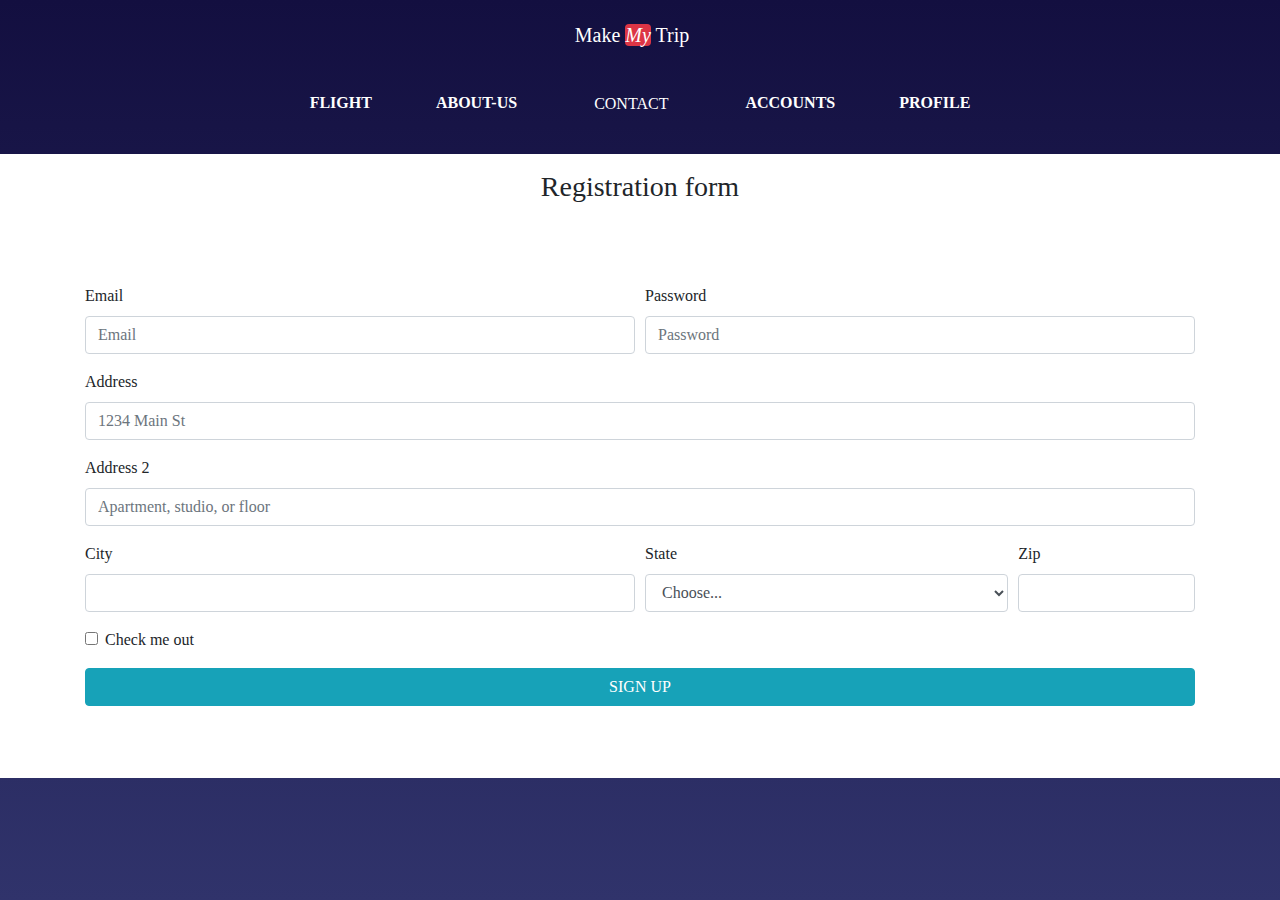
<file: register.html>
<!doctype html>
<html lang="en">

<head>
    <meta charset="utf-8">
    <meta name="viewport" content="width=device-width, initial-scale=1, shrink-to-fit=no">
    <link rel="stylesheet" href="https://cdn.jsdelivr.net/npm/bootstrap@4.0.0/dist/css/bootstrap.min.css">
    <link rel="stylesheet" href="https://cdnjs.cloudflare.com/ajax/libs/font-awesome/4.7.0/css/font-awesome.css">
    <link rel="stylesheet" href="style.css">
    <!-- jquery -->
    <script src="//cdnjs.cloudflare.com/ajax/libs/jquery/3.2.1/jquery.min.js"></script>

    <title>make my trip website</title>
</head>

<body>
    <div class="header">
        <nav id="navbar">
            <a href="index.html">
                <div class="logo navbar-brand">Make <span class="bg-danger font-italic rounded">My</span> Trip </div>
            </a>
            <ul id="menu">
                <li><a href="index.html">flight</a></li>
                <li><a href="about-us.html">about-us</a></li>
                <li><a href="#" class="btn" data-toggle="modal" data-target="#contact-us">contact</a></li>
                <li><a href="login.html">Accounts</a></li>
                <li><a href="profile.html">Profile</a></li>
            </ul>
        </nav>
        <section class="bg-white">
            <div class="container">
                <h3 class="text-center pt-3">Registration form</h3>
                <form>
                    <br><br><br>
                    <div class="form-row">
                        <div class="form-group col-md-6">
                            <label for="inputEmail4">Email</label>
                            <input type="email" class="form-control" id="inputEmail4" placeholder="Email">
                        </div>
                        <div class="form-group col-md-6">
                            <label for="inputPassword4">Password</label>
                            <input type="password" class="form-control" id="inputPassword4" placeholder="Password">
                        </div>
                    </div>
                    <div class="form-group">
                        <label for="inputAddress">Address</label>
                        <input type="text" class="form-control" id="inputAddress" placeholder="1234 Main St">
                    </div>
                    <div class="form-group">
                        <label for="inputAddress2">Address 2</label>
                        <input type="text" class="form-control" id="inputAddress2"
                            placeholder="Apartment, studio, or floor">
                    </div>
                    <div class="form-row">
                        <div class="form-group col-md-6">
                            <label for="inputCity">City</label>
                            <input type="text" class="form-control" id="inputCity">
                        </div>
                        <div class="form-group col-md-4">
                            <label for="inputState">State</label>
                            <select id="inputState" class="form-control">
                                <option selected>Choose...</option>
                                <option>...</option>
                            </select>
                        </div>
                        <div class="form-group col-md-2">
                            <label for="inputZip">Zip</label>
                            <input type="text" class="form-control" id="inputZip">
                        </div>
                    </div>
                    <div class="form-group">
                        <div class="form-check">
                            <input class="form-check-input" type="checkbox" id="gridCheck">
                            <label class="form-check-label" for="gridCheck">
                                Check me out
                            </label>
                        </div>
                    </div>
                    <button type="submit" class="btn btn-info w-100 text-uppercase">sign up</button>
                </form>
            </div>
            <br><br><br>
        </section>


        <script src="main.js"></script>
        <!-- Optional JavaScript -->
        <!-- jQuery first, then Popper.js, then Bootstrap JS -->
        <script src="https://code.jquery.com/jquery-3.2.1.slim.min.js"
            integrity="sha384-KJ3o2DKtIkvYIK3UENzmM7KCkRr/rE9/Qpg6aAZGJwFDMVNA/GpGFF93hXpG5KkN"
            crossorigin="anonymous"></script>
        <script src="https://cdn.jsdelivr.net/npm/popper.js@1.12.9/dist/umd/popper.min.js"
            integrity="sha384-ApNbgh9B+Y1QKtv3Rn7W3mgPxhU9K/ScQsAP7hUibX39j7fakFPskvXusvfa0b4Q"
            crossorigin="anonymous"></script>
        <script src="https://cdn.jsdelivr.net/npm/bootstrap@4.0.0/dist/js/bootstrap.min.js"
            integrity="sha384-JZR6Spejh4U02d8jOt6vLEHfe/JQGiRRSQQxSfFWpi1MquVdAyjUar5+76PVCmYl"
            crossorigin="anonymous"></script>
</body>

</html>
</file>
<file: style.css>
* {
  margin: 0;
  padding: 0;
  font-family: sans-serif;
}

.header {
  position: relative;
  height: 100vh;
  width: 100%;
  background: linear-gradient(to bottom, #130f40, #30336b);
  background-position: center;
  background-repeat: no-repeat;
  background-size: cover;
}

/******************* navbar *******************/
nav {
  color: white;
  width: 100%;
  padding: 5px 0;
  text-align: center;
  z-index: 999;
}

.logo {
  height: 60px;
  width: 160px;
  padding: 5px 0;
  cursor: pointer;
  padding-top: 15px;
}

nav ul {
  width: 100%;
  margin-top: 10px;
}

nav ul li {
  list-style: none;
  display: inline-block;
  padding: 10px 30px;
}

nav ul li a {
  color: white;
  font-weight: bold;
  text-transform: uppercase;
  font-weight: bold;
}

nav ul li a:hover {
  color: #b8e994;
  text-decoration: none;
}

/* .sub-menu{
  display: none;
}

#menu li:last-child:hover .sub-menu{
display: block;
} */

.sticky {
  background-color: #1e272e;
  transition: 2s;
  display: flex;
  position: fixed;
  top: 0;
  width: 100%;
}

/******************* flights *******************/
.flight .container {
  height: 60vh;
  background: white;
  border-radius: 10px;
}

.flight .way {
  display: flex;
  text-transform: capitalize;
}

.flight .way .one-way {
  margin-left: 2%;
  margin-top: 1%;
  font-size: 1.5rem;
}

/* second part */
.column {
  width: 15%;
  margin-left: 1%;
}

/* third type */

.fare {
  display: flex;
  text-transform: capitalize;
}

.fare .fare-type {
  margin-left: 2%;
  margin-top: 1%;
}

/*********************************** index-2 ***********************************/

#navbar a {
  color: white;
}

#navbar a:hover {
  text-decoration: none;
}

/**** flight-2 ****/
.flight-2 .container {
  height: 26vh;
  background: white;
  border-radius: 10px;
}

.flight-2 .way {
  display: flex;
  text-transform: capitalize;
}

.flight-2 .way .one-way {
  margin-left: 2%;
  margin-top: 1%;
  font-size: 1.3rem;
}

/* notice */
.notice {
  position: relative;
  display: flex;
  background: #ffffff;
  background-color: white;
  width: 100%;
  height: 50px;
  overflow: hidden;
  font-size: 1.3rem;
}

#movingNotice {
  position: absolute;
  width: 100%;
  height: 100%;
  margin: 0;
  padding: 0;
  text-align: center;
  line-height: 40px;
  transform: translateX(100%);
  animation: linear infinite;
  animation-name: textAnimation;
  animation-duration: 20s;
}

@keyframes textAnimation {
  from {
    transform: translateX(100%);
  }

  to {
    transform: translateX(-100%);
  }
}

/* filter */
.filter-result {
  display: inline-block;
  width: 100%;
}

/*********************************** login ***********************************/
.login_form {
  background-color: white;
  color: black;
  font-size: 1.3rem;
}

.sign_in_with {
  display: flex;
  align-items: center;
  justify-content: center;
  flex-direction: row;
}

/*********************************** about us ***********************************/
.aboutus-section {
  padding: 90px 0;
}

.aboutus-title {
  font-size: 30px;
  letter-spacing: 0;
  line-height: 32px;
  margin: 0 0 39px;
  padding: 0 0 11px;
  position: relative;
  text-transform: uppercase;
  color: #000;
}

.aboutus-title::after {
  background: #fdb801 none repeat scroll 0 0;
  bottom: 0;
  content: "";
  height: 2px;
  left: 0;
  position: absolute;
  width: 54px;
}

.aboutus-text {
  color: #606060;
  font-size: 13px;
  line-height: 22px;
  margin: 0 0 35px;
}

a:hover,
a:active {
  color: #ffb901;
  text-decoration: none;
  outline: 0;
}

.aboutus-more {
  border: 1px solid #fdb801;
  border-radius: 25px;
  color: #fdb801;
  display: inline-block;
  font-size: 14px;
  font-weight: 700;
  letter-spacing: 0;
  padding: 7px 20px;
  text-transform: uppercase;
}

.feature .feature-box .iconset {
  background: #fff none repeat scroll 0 0;
  float: left;
  position: relative;
  width: 18%;
}

.feature .feature-box .iconset::after {
  background: #fdb801 none repeat scroll 0 0;
  content: "";
  height: 150%;
  left: 43%;
  position: absolute;
  top: 100%;
  width: 1px;
}

.feature .feature-box .feature-content h4 {
  color: #0f0f0f;
  font-size: 18px;
  letter-spacing: 0;
  line-height: 22px;
  margin: 0 0 5px;
}


.feature .feature-box .feature-content {
  float: left;
  padding-left: 28px;
  width: 78%;
}

.feature .feature-box .feature-content h4 {
  color: #0f0f0f;
  font-size: 18px;
  letter-spacing: 0;
  line-height: 22px;
  margin: 0 0 5px;
}

.feature .feature-box .feature-content p {
  color: #606060;
  font-size: 13px;
  line-height: 22px;
}

.icon {
  color: #f4b841;
  padding: 0px;
  font-size: 40px;
  border: 1px solid #fdb801;
  border-radius: 100px;
  color: #fdb801;
  font-size: 28px;
  height: 70px;
  line-height: 70px;
  text-align: center;
  width: 70px;
}

/*********************************** about us ***********************************/

* {
  margin: 0;
  padding: 0;
  font-family: 'Times New Roman', Times, serif;
  box-sizing: border-box;
}

body {
  background-color: #ecf0f1;
}

/*********************** profile header ***********************/
.profile-header {
  display: flex;
  justify-content: center;
  padding: 4% 0%;
}

/* profile cart */
.profile_card {
  border: 2px solid #ffffff;
  background: #ffffff;
  border-radius: 5px;
  display: flex;
  flex-direction: column;
  align-items: stretch;
}

.profile_card:hover {
  box-shadow: rgba(100, 100, 111, 0.2) 0px 7px 29px 0px;
  border: 1px solid blue;
}

.profile_card_img i {
  color: #079992;
}

.profile_card a:hover {
  text-decoration: none;
}

.profile_card_img {
  height: 80px;
  width: 80px;
  margin-left: auto;
  margin-right: auto;
  object-fit: cover;
}

.profile_card_img i {
  border: 2px solid #ffffff;
  height: 100%;
  width: 100%;
  font-size: 3.5rem;
  object-fit: cover;
  text-align: center;
}

.profile_card_details {
  text-align: center;
  text-transform: capitalize;
  color: #0c0d0d;
  font-size: 1.6rem;
}

.profile_card_details:hover {
  color: #4b4b4b;
}

@media(max-width:768px) {
  .profile_card_img {
    height: 40px;
    width: 40px;
  }

  .profile_card_img i {
    border: 2px solid blue;
    font-size: 1.8rem;
  }

  .profile_card_details {
    text-align: center;
    text-transform: capitalize;
    color: #0c0d0d;
    font-size: 1.4rem;
  }
}

/******************* MOBILE DESIGN *******************/

@media(max-width:768px) {
  .header {
    height: 150vh;
  }

  .flight .container {
    height: 130vh;
  }

  .flight .way {
    display: inline-block;
  }

  .column {
    width: 99%;
    margin-left: 1%;
  }
}
</file>
